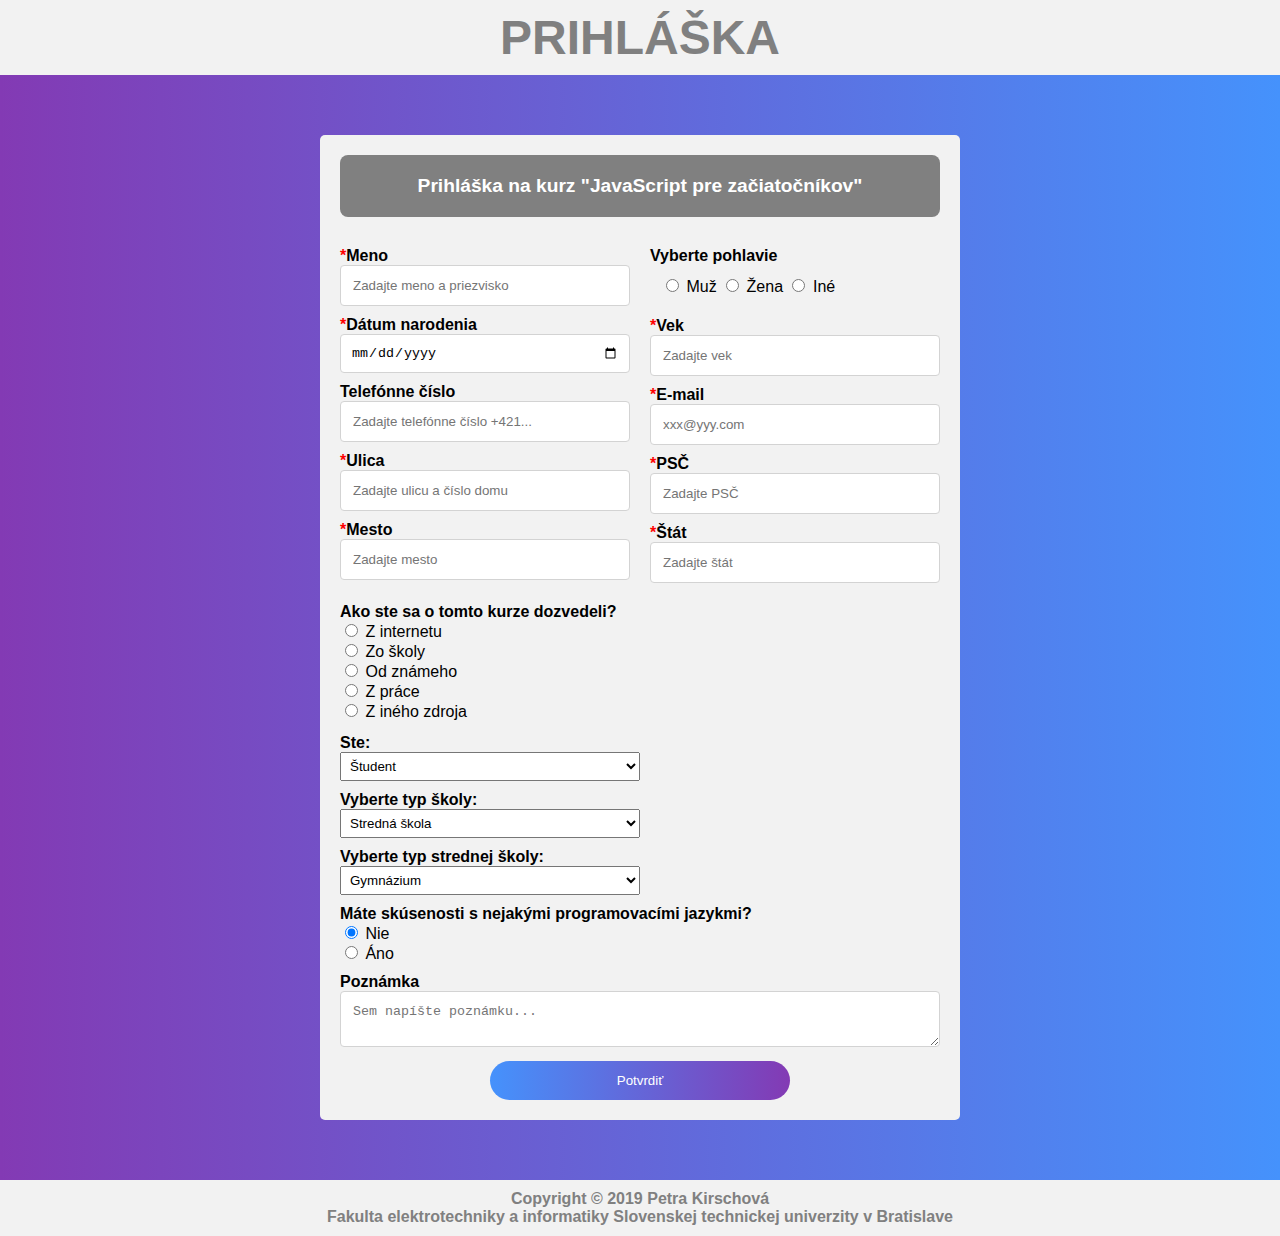
<file: str03_pkir/index.html>
<!DOCTYPE html>
<html lang="sk">
    <head>
        <meta charset="UTF-8">
        <title>Prihláška</title>
        <link rel="stylesheet" type="text/css" href="styles.css">
        <script src="script.js"></script>
    </head>
    <body>
        <header>
            <h1>PRIHLÁŠKA</h1>
        </header>
        <section class="form-section">

            <!--nadpis - pridany kvoli warningu "Section lacks heading", na stranke nie je viditelny-->
            <h2 class="heading-to-hide">Section heading</h2>

            <form action="mailto:feistu01@gmail.com" method="post" onsubmit="return validateForm();">

                <h2>Prihláška na kurz "JavaScript pre začiatočníkov"</h2>

				<article class="two-col-article">

                    <!--nadpis - pridany kvoli warningu "Article lacks heading", na stranke nie je viditelny-->
                    <h2 class="heading-to-hide">Article heading</h2>

                    <article class="col1">

                        <!--nadpis - pridany kvoli warningu "Article lacks heading", na stranke nie je viditelny-->
                        <h2 class="heading-to-hide">Article heading</h2>

						<div class="form-item">
							<label for="name"><span>*</span>Meno<br></label>
							<input type="text" id="name" name="name" placeholder="Zadajte meno a priezvisko" required>
						</div>
					   <div class="form-item">
						   <label for="birthdate"><span>*</span>Dátum narodenia<br></label>
						   <input type="date" id="birthdate" name="birthdate" onchange="checkAge();" required>
					   </div>
					   <div class="form-item">
						   <label for="phone">Telefónne číslo<br></label>
						   <input type="text" id="phone" name="phone" placeholder="Zadajte telefónne číslo +421..."
                                  pattern="(^[+]([0-9]{12})$)|(^[0-9]{10}$)" onchange="checkPhone();">
					   </div>
						<div class="form-item">
							<label for="street"><span>*</span>Ulica<br></label>
							<input type="text" id="street" name="street" placeholder="Zadajte ulicu a číslo domu" required>
						</div>
						<div class="form-item">
							<label for="city"><span>*</span>Mesto<br></label>
							<input type="text" id="city" name="city" placeholder="Zadajte mesto" required>
						</div>
					</article>

					<article class="col2">

                        <!--nadpis - pridany kvoli warningu "Article lacks heading", na stranke nie je viditelny-->
                        <h2 class="heading-to-hide">Article heading</h2>

						<div class="form-item">
							<label>Vyberte pohlavie<br></label>
							<div class="gender">
								<input type="radio" name="gender" value="muz"> Muž
								<input type="radio" name="gender" value="zena"> Žena
								<input type="radio" name="gender" value="ine"> Iné
							</div>
						</div>
						<div class="form-item">
							<label for="age"><span>*</span>Vek<br></label>
							<input type="number" id="age" name="age" placeholder="Zadajte vek"
                                   onchange="checkAgeWithAlert();" required>
						</div>
						<div class="form-item">
							<label for="email"><span>*</span>E-mail<br></label>
							<input type="text" id="email" name="email" placeholder="xxx@yyy.com"
							pattern="^(\S{3,})[@]([a-zA-Z]+[.])+([a-zA-Z]{2,4})$" onchange="checkMail();" required>
						</div>
						<div class="form-item">
							<label for="psc"><span>*</span>PSČ<br></label>
							<input type="text" id="psc" name="psc" placeholder="Zadajte PSČ"
                            pattern="(^[0-9]{5}$)|(^[0-9]{3} [0-9]{2}$)" onchange="checkPSC();" required>
						</div>
						<div class="form-item">
							<label for="state"><span>*</span>Štát<br></label>
							<input type="text" id="state" name="state" placeholder="Zadajte štát" required>
						</div>
					</article>

				</article>

                <article class="full-width-article">

                    <!--nadpis - pridany kvoli warningu "Article lacks heading", na stranke nie je viditelny-->
                    <h2 class="heading-to-hide">Article heading</h2>

                    <div class="form-item">
                        <label>Ako ste sa o tomto kurze dozvedeli?<br></label>
                        <input type="radio" name="source" value="internet"> Z internetu<br>
                        <input type="radio" name="source" value="skola"> Zo školy<br>
                        <input type="radio" name="source" value="znamy"> Od známeho<br>
                        <input type="radio" name="source" value="praca"> Z práce<br>
                        <input type="radio" id="other-source-radio" name="source" value="ine"> Z iného zdroja
                        <input type="text" id="other-source-text" name="source" placeholder="Uveďte zdroj">
                    </div>
                    <div class="form-item">
                        <label for="list1">Ste:</label>
                        <select id="list1" onchange="changeList1();">
                            <option value="student">Študent</option>
                            <option value="pracujuci">Pracujúci</option>
                            <option value="nezamestnany">Nezamestnaný</option>
                        </select>
                    </div>
                    <div class="form-item">
                        <label for="list2" id = "list2-label">Vyberte typ školy:</label>
                        <select id="list2" onchange="changeList2();">
                            <option value="stredna-skola">Stredná škola</option>
                            <option value="vysoka-skola">Vysoká škola</option>
                        </select>
                    </div>
                    <div class="form-item">
                        <label for="list3" id = "list3-label">Vyberte typ strednej školy:</label>
                        <select id="list3">
                            <option value="gymnazium">Gymnázium</option>
                            <option value="odborna-skola">Odborná škola</option>
                            <option value="konzervatorium">Konzervatórium</option>
                            <option value="ine">Iné</option>
                        </select>

                    </div>
                    <div class="form-item">
                        <label>Máte skúsenosti s nejakými programovacími jazykmi?<br></label>
                        <input type="radio" name="prog-experience" value="nie" id="no" checked onclick="showProgLang();"> Nie<br>
                        <input type="radio" name="prog-experience" value="ano" id="yes" onclick="showProgLang();"> Áno<br>
                    </div>
                    <div class="form-item" id="prog-lang-to-show">
                        <label>S akými programovacími jazykmi máte skúsenosť?<br></label>
                        <input type="checkbox" name="prog-lang" value="html"> HTML<br>
                        <input type="checkbox" name="prog-lang" value="css"> CSS<br>
                        <input type="checkbox" name="prog-lang" value="java"> Java<br>
                        <input type="checkbox" name="prog-lang" value="javascript"> JavaScript<br>
                        <input type="checkbox" name="prog-lang" value="c"> C<br>
                        <input type="checkbox" name="prog-lang" value="c++"> C++<br>
                        <input type="checkbox" name="prog-lang" value="python"> Python<br>
                        <input type="checkbox" name="prog-lang" value="php"> PHP<br>
						<input type="checkbox" id="other-lang-checkbox" name="lang" value="ine"> Iný
                        <input type="text" id="other-lang-text" name="lang" placeholder="Uveďte aký">

                    </div>
                    <div class="form-item">
                        <label for="note">Poznámka<br></label>
                        <textarea id="note" name="note" placeholder="Sem napíšte poznámku..."></textarea>
                    </div>
					
					<!--Skryte pole-->
					<input type="hidden" value="Petra Kirschová" name="name">
					
                    <div class="submit-item">
                        <input type="submit" name ="submit" value="Potvrdiť">
                    </div>
                </article>

            </form>

        </section>

        <footer>
            Copyright &copy; 2019 Petra Kirschová<br>
            Fakulta elektrotechniky a informatiky Slovenskej technickej univerzity v Bratislave
        </footer>

    </body>
</html>
</file>
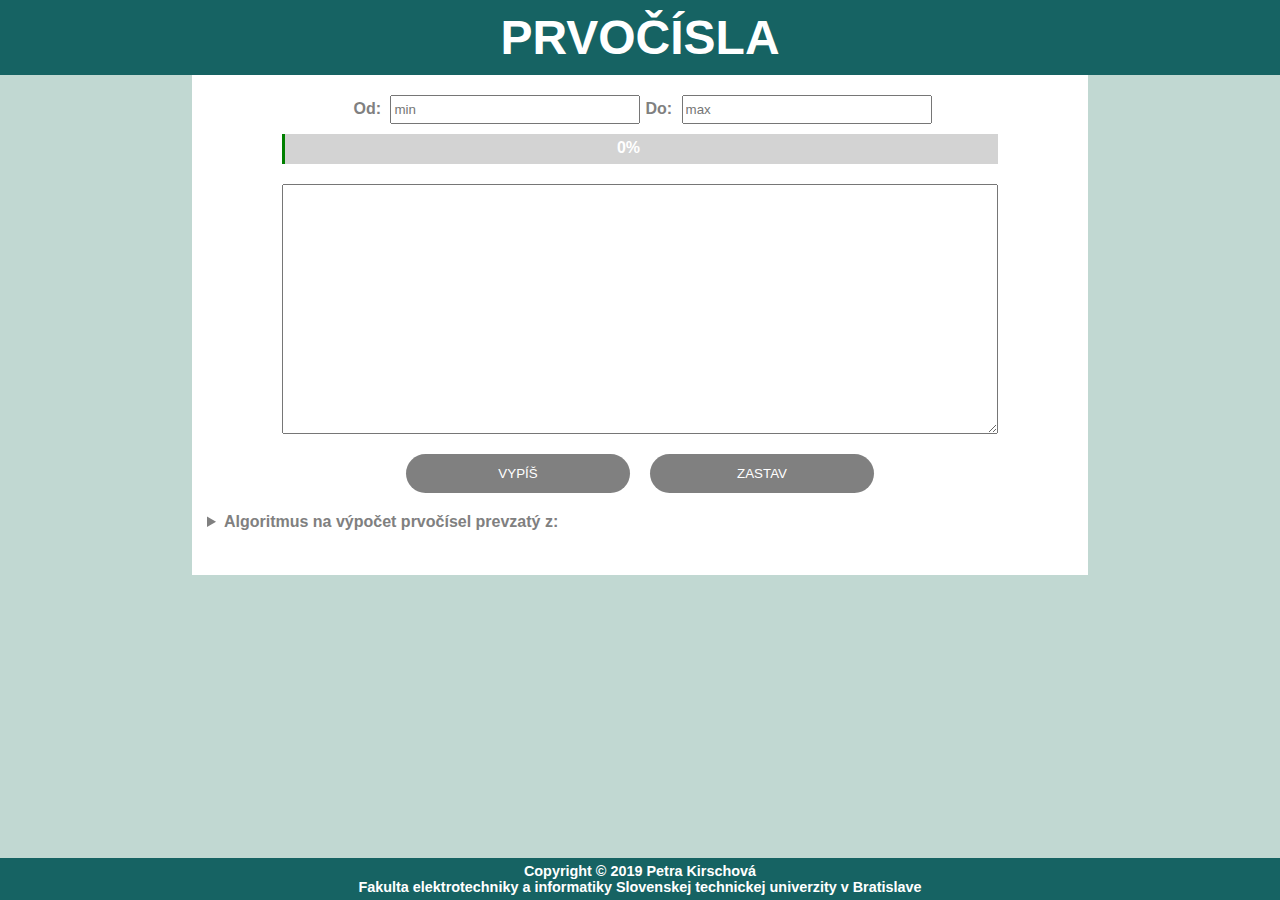
<file: str05_pkir/index.html>
<!DOCTYPE html>
<html lang="sk">
<head>
    <meta charset="UTF-8">
    <title>Prvočísla</title>
    <link rel="stylesheet" type="text/css" href="styles.css">
    <script src="main_script.js" type="text/javascript"></script>
    <script src="primes_script.js" type="text/javascript"></script>
</head>
<body>
    <header>
        <h1>PRVOČÍSLA</h1>
    </header>

    <section id="main-section">
        <!--nadpis - pridany kvoli warningu "Section lacks heading", na stranke nie je viditelny-->
        <h2 class="heading-to-hide">Section heading</h2>

        <article class="input-article">
            <!--nadpis - pridany kvoli warningu "Article lacks heading", na stranke nie je viditelny-->
            <h2 class="heading-to-hide">Article heading</h2>

            <span>
                <label for="min">Od:</label>
                <input type="number" id="min" placeholder="min">
            </span>

            <span>
                <label for="max">Do:</label>
                <input type="number" id="max" placeholder="max">
            </span>
        </article>

        <div id="progress-bar">
            <div id="progress-indicator"></div>
            <p id="progress">0%</p>
        </div>

        <textarea id="primes-textarea" name="primes-textarea"></textarea>


        <div class="buttons">
            <input type="submit" id="startButton" name="submit" value="VYPÍŠ" onclick="startWebWorker()">
            <input type="submit" id="stopButton" name="submit" value="ZASTAV" onclick="stopWebWorker()">
        </div>

        <details>
            <summary> <span>Algoritmus na výpočet prvočísel prevzatý z:</span></summary>
            <a href="https://gist.github.com/s22su/fdd69d441983e122176f">https://gist.github.com/s22su/fdd69d441983e122176f</a>
        </details>


    </section>


    <footer>
        Copyright &copy; 2019 Petra Kirschová<br>
        Fakulta elektrotechniky a informatiky Slovenskej technickej univerzity v Bratislave
    </footer>

</body>
</html>
</file>
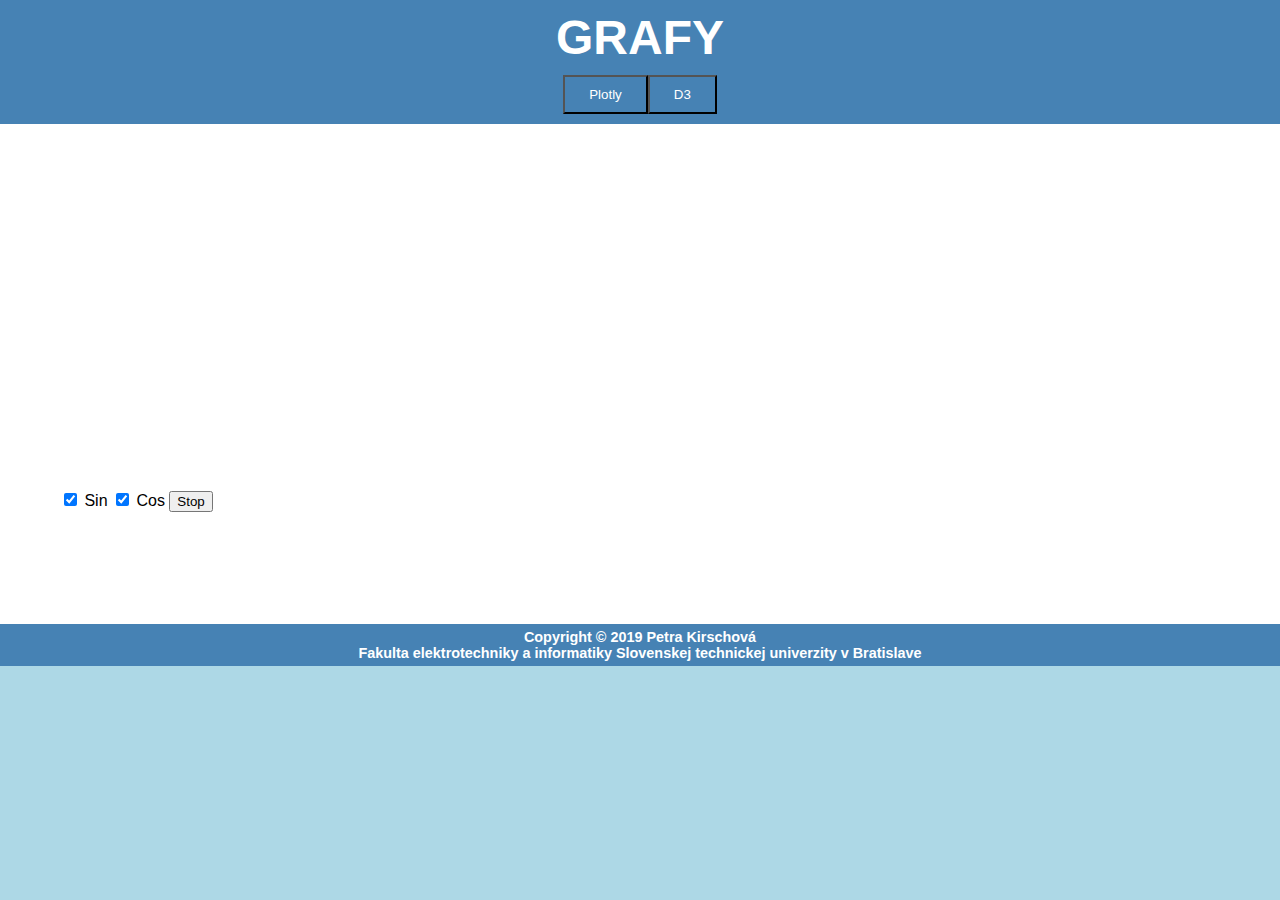
<file: str06_pkir/index.html>
<!DOCTYPE html>
<html lang="sk">
<head>
    <meta charset="UTF-8">
    <title>Grafy</title>
    <link rel="stylesheet" type="text/css" href="styles.css">
    <script src="https://cdn.plot.ly/plotly-latest.min.js"></script>
    <script src="plotly_script.js" type="text/javascript"></script>
</head>
<body onload="getCoords()">
<header>
    <h1>GRAFY</h1>
    <span id="menu">
        <button onclick="window.location.href = 'index.html';">Plotly</button>
    <button onclick="window.location.href = 'd3-index.html';">D3</button>
    </span>

</header>

<section id="main-section">
    <!--nadpis - pridany kvoli warningu "Section lacks heading", na stranke nie je viditelny-->
    <h2 class="heading-to-hide">Section heading</h2>
    <article id="coords">
        <!--nadpis - pridany kvoli warningu "Article lacks heading", na stranke nie je viditelny-->
        <h2 class="heading-to-hide">Article heading</h2>
    </article>
    <article id="graph">
        <!--nadpis - pridany kvoli warningu "Article lacks heading", na stranke nie je viditelny-->
        <h2 class="heading-to-hide">Article heading</h2>
    </article>

    <article class="buttons">
        <!--nadpis - pridany kvoli warningu "Article lacks heading", na stranke nie je viditelny-->
        <h2 class="heading-to-hide">Article heading</h2>
        <input type="checkbox" name="sin" value="sin" id="sin" onclick="plotGraph()" checked> Sin
        <input type="checkbox" name="cos" value="cos" id="cos" onclick="plotGraph()" checked> Cos
        <input type="submit" name="stop" value="Stop" id="stop-button" onclick="stop()">
    </article>
</section>

<footer>
    Copyright &copy; 2019 Petra Kirschová<br>
    Fakulta elektrotechniky a informatiky Slovenskej technickej univerzity v Bratislave
</footer>

</body>
</html>
</file>
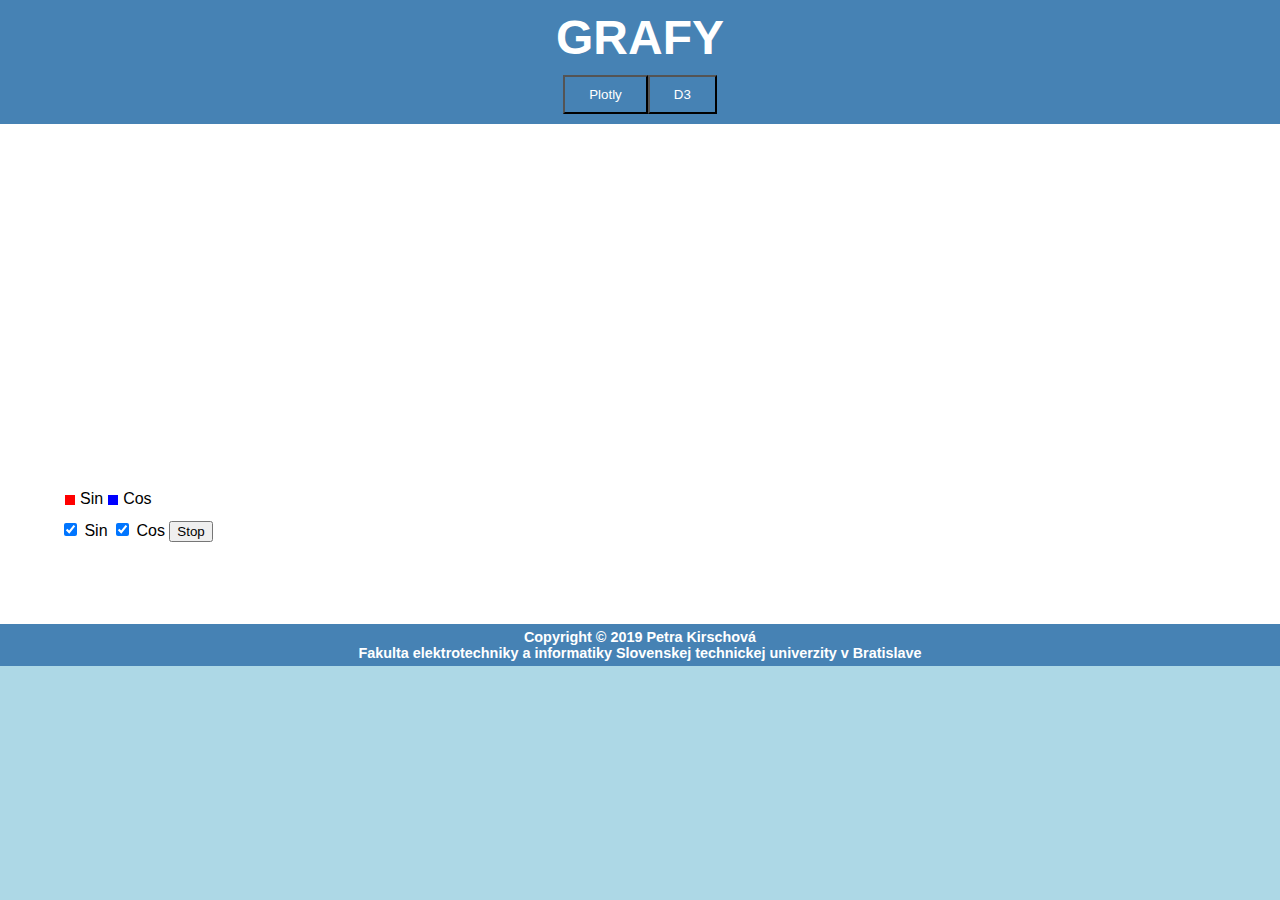
<file: str06_pkir/d3-index.html>
<!DOCTYPE html>
<html lang="sk">
<head>
    <meta charset="UTF-8">
    <title>Grafy</title>
    <link rel="stylesheet" type="text/css" href="styles.css">
    <script src="https://d3js.org/d3.v5.min.js"></script>
    <script src="d3_script.js" type="text/javascript"></script>
</head>
<body onload="getCoords()">
<header>
    <h1>GRAFY</h1>
    <span id="menu">
        <button onclick="window.location.href = 'index.html';">Plotly</button>
    <button onclick="window.location.href = 'd3-index.html';">D3</button>
    </span>
</header>

<section id="main-section">
    <!--nadpis - pridany kvoli warningu "Section lacks heading", na stranke nie je viditelny-->
    <h2 class="heading-to-hide">Section heading</h2>

    <article id="coords">
        <!--nadpis - pridany kvoli warningu "Article lacks heading", na stranke nie je viditelny-->
        <h2 class="heading-to-hide">Article heading</h2>
    </article>

    <article id="graph">
        <!--nadpis - pridany kvoli warningu "Article lacks heading", na stranke nie je viditelny-->
        <h2 class="heading-to-hide">Article heading</h2>
    </article>

    <div id="legend">
        <div id="sinLegend"></div> <div>Sin</div>
        <div id="cosLegend"></div> <div>Cos</div>
    </div>

    <article class="buttons">
        <!--nadpis - pridany kvoli warningu "Article lacks heading", na stranke nie je viditelny-->
        <h2 class="heading-to-hide">Article heading</h2>
        <input type="checkbox" name="sin" value="sin" id="sin" onclick="plotGraph()" checked> Sin
        <input type="checkbox" name="cos" value="cos" id="cos" onclick="plotGraph()" checked> Cos
        <input type="submit" name="stop" value="Stop" id="stop-button" onclick="stop()">
    </article>

</section>


<footer>
    Copyright &copy; 2019 Petra Kirschová<br>
    Fakulta elektrotechniky a informatiky Slovenskej technickej univerzity v Bratislave
</footer>

</body>
</html>
</file>
<file: str03_pkir/styles.css>
/*vseobecne*/
body {
    background: rgb(131,58,180);
    background: linear-gradient(90deg, rgba(131,58,180,1) 0%, rgba(69,146,252,1) 100%);
    margin: 0;
    padding: 0;
    font-family: 'Calibri Light',arial, helvetica, verdana, sans, sans-serif;
}
span {
    color: red;
}
header {
    background-color: #f2f2f2;
    color:gray;
    padding-top: 10px;
}
footer {
    background-color: #f2f2f2;
    color:gray;
    font-weight: bold;
    padding: 10px 0px;
    text-align: center;
    width:100%;
    bottom: 0;
}
label{
    font-weight:bold;
    display: block;
}
input,textarea {
    border: 1px solid lightgray;
    border-radius: 4px;
    box-sizing: border-box;
}
select{
    width:50%;
    padding:5px;
}

/*nadpisy*/
h1 {
    margin: 0px auto;
    font-size: 3em;
    padding-bottom:10px;
    width: 100%;
    text-align: center;
    font-weight:bold;
}
h2 {
    font-size: 1.2em;
    text-align: center;
    width:100%;
    background-color:gray;
    color:white;
    margin:0;
    padding:20px 0px;
    border-radius: 8px;
}

/*nadpis - pridany kvoli warningu "Section lacks heading", na stranke nie je viditelny*/
.heading-to-hide{
    display:none;
}

/*formular*/
.form-section {
    border-radius: 5px;
    background-color: #f2f2f2;
    padding: 20px;
    width:600px;
    margin:60px auto;
}
.two-col-article{
    margin-top:20px;
    width:100%;
    display: flex;
    flex-direction: row;
    flex-wrap: nowrap;
    align-items: stretch;
}
.two-col-article:after{
    content: "";
    display: table;
    clear: both;
}
.col1{
    flex: 50%;
    margin-right:10px;
}
.col2{
    flex: 50%;
    margin-left:10px;
}
.form-item{
    display:block;
    margin:10px auto;
}

/*textarea, input*/
textarea,input[type=text],input[type=number]{
    width: 100%;
    padding:12px;
}
input[type=date]{
    width: 100%;
    padding:10px;
}
input[type=submit] {
    background: rgb(69,146,252);
    background: linear-gradient(90deg, rgba(69,146,252,1) 0%, rgba(131,58,180,1) 100%);
    color: white;
    padding: 12px;
    border: none;
    border-radius:20px;
    width: 100%;
}
input[type=submit]:hover{
    opacity:0.7;
    cursor: pointer;
}

/*checkboxy, radio*/
.gender{
    padding:11px;
}
#prog-lang-to-show{
    display:none;
}
#other-source-text,#other-lang-text{
    padding:3px;
    width:50%;
    visibility:hidden;
}
#other-source-radio:checked + #other-source-text{
    visibility:visible;
}
#other-lang-checkbox:checked + #other-lang-text{
    visibility:visible;
}

/*submit tlacidlo*/
.submit-item{
    display:block;
    margin-left:auto;
    margin-right:auto;
    width:50%;
}
</file>
<file: str05_pkir/styles.css>
/*vseobecne*/
* {box-sizing: border-box;}
body {
    background-color:#C1D8D2;
    margin: 0;
    padding: 0;
    font-family: calibri,verdana,arial, helvetica, sans, sans-serif;
}
header {
    background-color:#166363;
    color:white;
    padding-top: 10px;
}
footer {
    background-color: #166363;
    color:white;
    font-weight: bold;
    font-size:0.9em;
    padding: 5px 0px;
    text-align: center;
    width:100%;
    bottom: 0;
    position:fixed;
  }

/*nadpisy*/
h1 {
    margin: 0px auto;
    font-size: 3em;
    padding-bottom:10px;
    width: 100%;
    text-align: center;
    font-weight:bold;
}
label{
    color:gray;
    font-weight:bold;
    padding:0px 5px;
}

/*nadpis - pridany kvoli warningu "Section lacks heading", na stranke nie je viditelny*/
.heading-to-hide{display:none;}


#main-section{
    width:70%;
    height:500px;
    margin:auto;
    background-color:white;
}
.input-article{
    padding:20px 5px 0px 5px;
    display: flex;
    justify-content: center;
    flex-wrap: wrap;
}
input{
    padding:5px 2px;
    width: 250px;
}
input[type=submit] {
    background: grey;
    color: white;
    padding: 12px;
    border: none;
    border-radius:20px;
    width: 25%;
    display: block;
    margin:0px 10px;
}
input[type=submit]:hover{
    opacity:0.7;
    cursor: pointer;
}

textarea{
    display: block;
    width:80%;
    height:250px;
    margin:20px auto;
    overflow: auto;
}

.buttons{
    display: flex;
    justify-content: center;
    flex-wrap: wrap;
}

/*stav vypoctu*/
#progress-bar {
    width: 80%;
    background-color: lightgrey;
    margin:10px auto;
    position: relative;
}
#progress-indicator {
    width: 0.5%;
    height: 30px;
    background-color: green;
    z-index: 1;
}
#progress-bar p{
    text-align: center;
    color:white;
    font-weight: bold;
    z-index: 2;
    position: absolute;
    bottom:-30%;
    right:50%;
}

/*zdroj*/
details{padding-left:15px;}
summary{
    padding:20px 0px 0px 0px;
    color:grey;
    font-weight:bold;
    outline:none;
}
summary:hover {
    cursor: pointer;
}
summary span:hover{
    text-decoration: underline;
    cursor: pointer;
}
a {
    text-decoration: none;
    color:grey;
}
a:hover {
    text-decoration: underline;
}
</file>
<file: str06_pkir/styles.css>
/*vseobecne*/
* {box-sizing: border-box;}
body {
    background-color:lightblue;
    margin: 0;
    padding: 0;
    font-family: calibri,verdana,arial, helvetica, sans, sans-serif;
}
header {
    background-color:steelblue;
    color:white;
    padding: 10px;
}
footer {
    background-color: steelblue;
    color:white;
    font-weight: bold;
    font-size:0.9em;
    padding: 5px 0px;
    text-align: center;
    width:100%;
    bottom: 0;
}

/*nadpisy*/
h1 {
    margin: 0px auto;
    font-size: 3em;
    padding-bottom:10px;
    width: 100%;
    text-align: center;
    font-weight:bold;
}

/*nadpis - pridany kvoli warningu "Section lacks heading", na stranke nie je viditelny*/
.heading-to-hide{display:none;}

article{
    margin:10px auto;
    display: block;
    width:80%;
}

#main-section{
    width:100%;
    height:500px;
    padding:10px;
    margin:auto;
    background-color:white;
}
#graph{
    height:70%;
    width:80%;
    overflow:hidden;
}

button {
    background-color: steelblue;
    color: white;
    padding: 10px 24px;
    cursor: pointer;
}
#menu{
    display: flex;
    justify-content: center;
}

#legend{
    display: flex;
    margin-left:50px;
}

.buttons{
    margin-left:50px;
}

#sinLegend{
    width:10px;
    height:10px;
    background-color: red;
    margin:5px;
}
#cosLegend{
    width:10px;
    height:10px;
    background-color: blue;
    margin:5px;
}
#coords{
    text-align: center;
}
</file>
